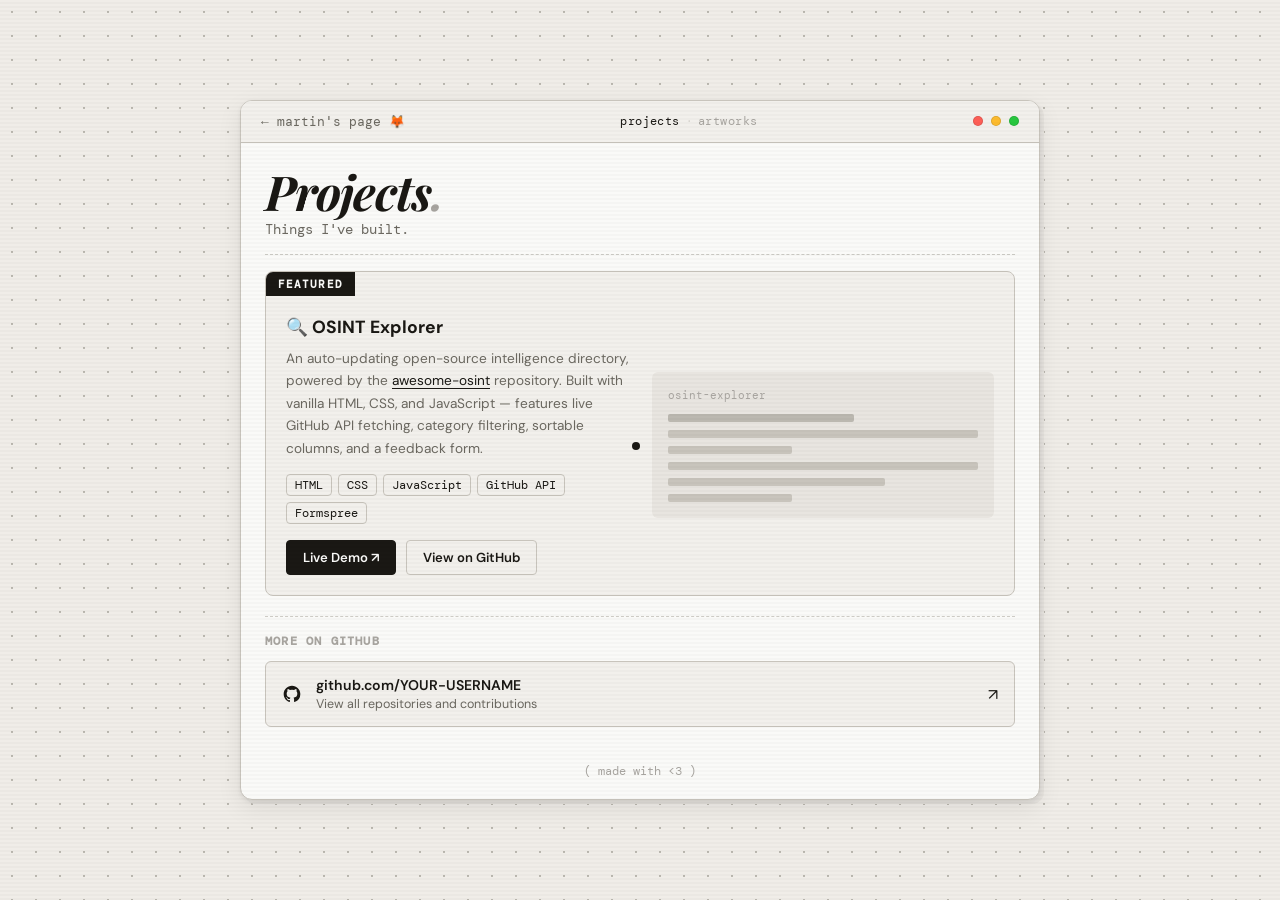
<file: proejcts.html>
<!DOCTYPE html>
<html lang="en">
<head>
  <meta charset="UTF-8" />
  <meta name="viewport" content="width=device-width, initial-scale=1.0" />
  <title>Projects — Martin</title>
  <link rel="preconnect" href="https://fonts.googleapis.com">
  <link rel="preconnect" href="https://fonts.gstatic.com" crossorigin>
  <link href="https://fonts.googleapis.com/css2?family=Playfair+Display:ital,wght@0,700;1,700&family=DM+Sans:wght@300;400;500&family=DM+Mono:wght@400;500&display=swap" rel="stylesheet">
  <link rel="stylesheet" href="style.css" />
</head>
<body>
  <div class="scanlines" aria-hidden="true"></div>
  <div class="cursor-dot" id="cursorDot"></div>

  <main class="card-wrapper">
    <div class="card">

      <!-- Top bar -->
      <div class="card-topbar">
        <a href="index.html" class="topbar-title topbar-back">← martin's page <span class="fox">🦊</span></a>
        <div class="topbar-nav">
          <a href="projects.html" class="topbar-link topbar-link-active">projects</a>
          <span class="topbar-sep">·</span>
          <a href="artworks.html" class="topbar-link">artworks</a>
        </div>
        <div class="topbar-dots">
          <span class="dot dot-red"></span>
          <span class="dot dot-yellow"></span>
          <span class="dot dot-green"></span>
        </div>
      </div>

      <!-- Page content -->
      <div class="page-content">
        <h2 class="page-title">Projects<span class="exclaim">.</span></h2>
        <p class="page-subtitle">Things I've built.</p>
        <div class="dashed-divider"></div>

        <!-- Featured: OSINT Explorer -->
        <div class="featured-project">
          <div class="featured-badge">Featured</div>
          <div class="featured-body">
            <div class="featured-text">
              <div class="featured-title">
                🔍 OSINT Explorer
              </div>
              <p class="featured-desc">
                An auto-updating open-source intelligence directory, powered by the
                <a href="https://github.com/jivoi/awesome-osint" target="_blank" rel="noopener noreferrer">awesome-osint</a>
                repository. Built with vanilla HTML, CSS, and JavaScript — features
                live GitHub API fetching, category filtering, sortable columns, and a
                feedback form.
              </p>
              <div class="featured-tags">
                <span class="tag">HTML</span>
                <span class="tag">CSS</span>
                <span class="tag">JavaScript</span>
                <span class="tag">GitHub API</span>
                <span class="tag">Formspree</span>
              </div>
              <div class="featured-links">
                <a href="https://YOUR-USERNAME.github.io/osint-explorer" target="_blank" rel="noopener noreferrer" class="btn-primary">
                  Live Demo ↗
                </a>
                <a href="https://github.com/YOUR-USERNAME/osint-explorer" target="_blank" rel="noopener noreferrer" class="btn-ghost">
                  View on GitHub
                </a>
              </div>
            </div>
            <div class="featured-preview">
              <!-- Replace with a real screenshot of OSINT Explorer if you have one -->
              <div class="preview-placeholder">
                <span class="preview-label">osint-explorer</span>
                <div class="preview-lines">
                  <div class="pline pline-green"></div>
                  <div class="pline"></div>
                  <div class="pline pline-short"></div>
                  <div class="pline"></div>
                  <div class="pline pline-med"></div>
                  <div class="pline pline-short"></div>
                </div>
              </div>
            </div>
          </div>
        </div>

        <div class="dashed-divider"></div>

        <!-- GitHub section -->
        <div class="github-section">
          <div class="section-label">More on GitHub</div>
          <a href="https://github.com/YOUR-USERNAME" target="_blank" rel="noopener noreferrer" class="github-card">
            <svg width="20" height="20" viewBox="0 0 24 24" fill="currentColor"><path d="M12 2C6.477 2 2 6.484 2 12.017c0 4.425 2.865 8.18 6.839 9.504.5.092.682-.217.682-.483 0-.237-.008-.868-.013-1.703-2.782.605-3.369-1.343-3.369-1.343-.454-1.158-1.11-1.466-1.11-1.466-.908-.62.069-.608.069-.608 1.003.07 1.531 1.032 1.531 1.032.892 1.53 2.341 1.088 2.91.832.092-.647.35-1.088.636-1.338-2.22-.253-4.555-1.113-4.555-4.951 0-1.093.39-1.988 1.029-2.688-.103-.253-.446-1.272.098-2.65 0 0 .84-.27 2.75 1.026A9.564 9.564 0 0 1 12 6.844a9.59 9.59 0 0 1 2.504.337c1.909-1.296 2.747-1.027 2.747-1.027.546 1.379.202 2.398.1 2.651.64.7 1.028 1.595 1.028 2.688 0 3.848-2.339 4.695-4.566 4.943.359.309.678.92.678 1.855 0 1.338-.012 2.419-.012 2.747 0 .268.18.58.688.482A10.02 10.02 0 0 0 22 12.017C22 6.484 17.522 2 12 2z"/></svg>
            <div>
              <div class="github-card-title">github.com/YOUR-USERNAME</div>
              <div class="github-card-sub">View all repositories and contributions</div>
            </div>
            <span style="margin-left:auto">↗</span>
          </a>
        </div>

      </div>

      <div class="card-footer">( made with &lt;3 )</div>
    </div>
  </main>

  <script src="script.js"></script>
</body>
</html>
</file>
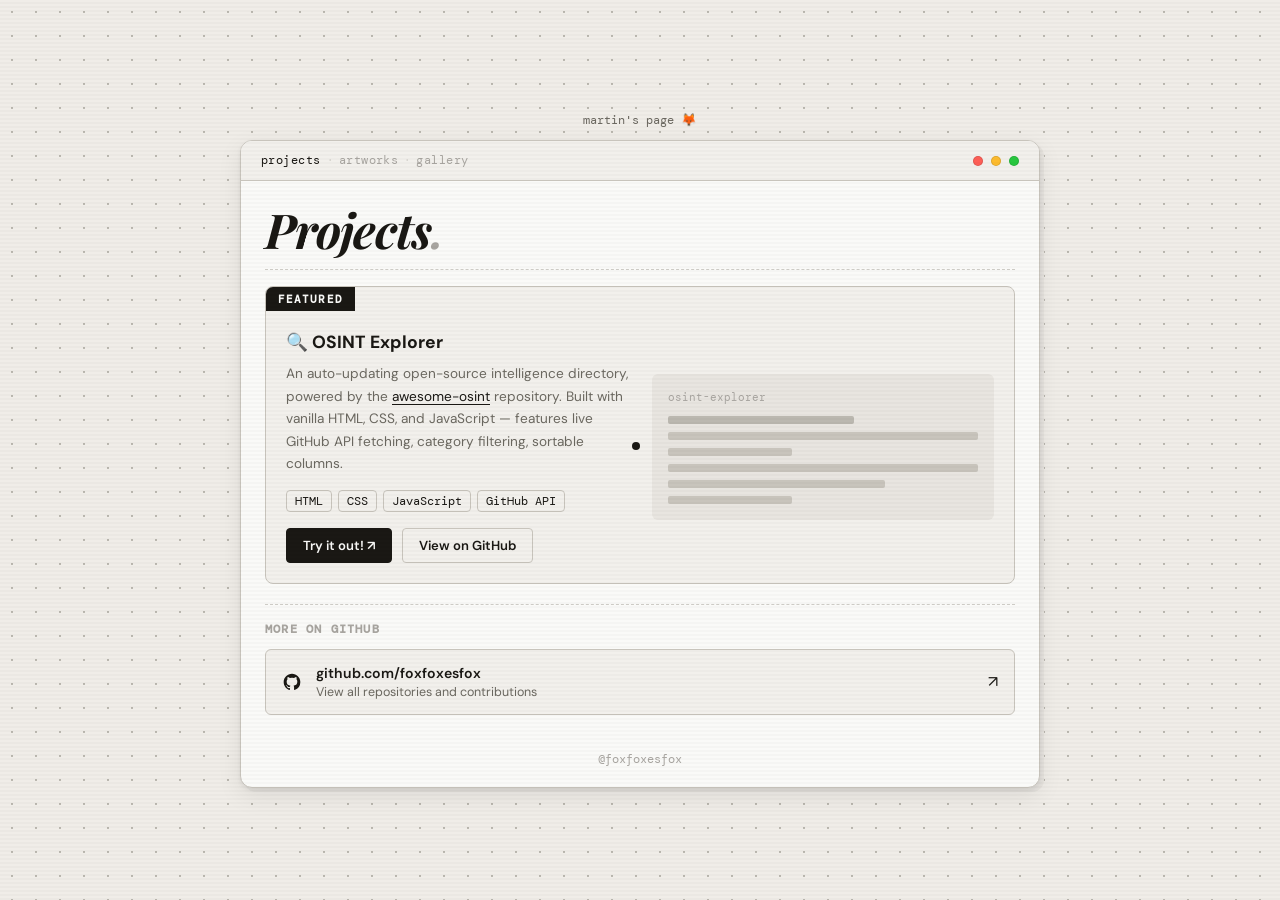
<file: projects.html>
<!DOCTYPE html>
<html lang="en">
<head>
  <meta charset="UTF-8" />
  <meta name="viewport" content="width=device-width, initial-scale=1.0" />
  <title>Projects — Martin</title>
  <link rel="preconnect" href="https://fonts.googleapis.com">
  <link rel="preconnect" href="https://fonts.gstatic.com" crossorigin>
  <link href="https://fonts.googleapis.com/css2?family=Playfair+Display:ital,wght@0,700;1,700&family=DM+Sans:wght@300;400;500&family=DM+Mono:wght@400;500&display=swap" rel="stylesheet">
  <link rel="stylesheet" href="style.css" />
</head>
<body>

  <div class="scanlines" aria-hidden="true"></div>
  <div class="cursor-dot" id="cursorDot"></div>

  <main class="card-wrapper">

    <a href="index.html" class="back-link">martin's page 🦊</a>

    <div class="card">
      <div class="card-topbar">
        <div class="topbar-nav">
          <a href="projects.html" class="topbar-link topbar-link-active">projects</a>
          <span class="topbar-sep">·</span>
          <a href="artworks.html" class="topbar-link">artworks</a>
          <span class="topbar-sep">·</span>
          <a href="gallery.html" class="topbar-link">gallery</a>
        </div>
        <div class="topbar-dots">
          <span class="dot dot-red"></span>
          <span class="dot dot-yellow"></span>
          <span class="dot dot-green"></span>
        </div>
      </div>

      <div class="page-content">
        <h2 class="page-title">Projects<span class="exclaim">.</span></h2>
        <!-- <p class="page-subtitle">Things I've built.</p> -->
        <div class="dashed-divider"></div>

        <div class="featured-project">
          <div class="featured-badge">Featured</div>
          <div class="featured-body">
            <div class="featured-text">
              <div class="featured-title">🔍 OSINT Explorer</div>
              <p class="featured-desc">
                An auto-updating open-source intelligence directory, powered by the
                <a href="https://github.com/jivoi/awesome-osint" target="_blank" rel="noopener noreferrer">awesome-osint</a>
                repository. Built with vanilla HTML, CSS, and JavaScript — features
                live GitHub API fetching, category filtering, sortable columns.
              </p>
              <div class="featured-tags">
                <span class="tag">HTML</span>
                <span class="tag">CSS</span>
                <span class="tag">JavaScript</span>
                <span class="tag">GitHub API</span>
              </div>
              <div class="featured-links">
                <a href="https://foxfoxesfox.github.io/osint-explorer" target="_blank" rel="noopener noreferrer" class="btn-primary">Try it out! ↗</a>
                <a href="https://github.com/foxfoxesfox/osint-explorer" target="_blank" rel="noopener noreferrer" class="btn-ghost">View on GitHub</a>
              </div>
            </div>
            <div class="featured-preview">
              <div class="preview-placeholder">
                <span class="preview-label">osint-explorer</span>
                <div class="preview-lines">
                  <div class="pline pline-green"></div>
                  <div class="pline"></div>
                  <div class="pline pline-short"></div>
                  <div class="pline"></div>
                  <div class="pline pline-med"></div>
                  <div class="pline pline-short"></div>
                </div>
              </div>
            </div>
          </div>
        </div>

        <div class="dashed-divider"></div>

        <div class="github-section">
          <div class="section-label">More on GitHub</div>
          <a href="https://github.com/foxfoxesfox" target="_blank" rel="noopener noreferrer" class="github-card">
            <svg width="20" height="20" viewBox="0 0 24 24" fill="currentColor"><path d="M12 2C6.477 2 2 6.484 2 12.017c0 4.425 2.865 8.18 6.839 9.504.5.092.682-.217.682-.483 0-.237-.008-.868-.013-1.703-2.782.605-3.369-1.343-3.369-1.343-.454-1.158-1.11-1.466-1.11-1.466-.908-.62.069-.608.069-.608 1.003.07 1.531 1.032 1.531 1.032.892 1.53 2.341 1.088 2.91.832.092-.647.35-1.088.636-1.338-2.22-.253-4.555-1.113-4.555-4.951 0-1.093.39-1.988 1.029-2.688-.103-.253-.446-1.272.098-2.65 0 0 .84-.27 2.75 1.026A9.564 9.564 0 0 1 12 6.844a9.59 9.59 0 0 1 2.504.337c1.909-1.296 2.747-1.027 2.747-1.027.546 1.379.202 2.398.1 2.651.64.7 1.028 1.595 1.028 2.688 0 3.848-2.339 4.695-4.566 4.943.359.309.678.92.678 1.855 0 1.338-.012 2.419-.012 2.747 0 .268.18.58.688.482A10.02 10.02 0 0 0 22 12.017C22 6.484 17.522 2 12 2z"/></svg>
            <div>
              <div class="github-card-title">github.com/foxfoxesfox</div>
              <div class="github-card-sub">View all repositories and contributions</div>
            </div>
            <span style="margin-left:auto">↗</span>
          </a>
        </div>

      </div>

      <div class="card-footer">@foxfoxesfox</div>
    </div>
  </main>

  <script src="script.js"></script>
</body>
</html>
</file>
<file: style.css>
@import url('https://fonts.googleapis.com/css2?family=Playfair+Display:ital,wght@0,700;1,700&family=DM+Sans:wght@300;400;500&family=DM+Mono:wght@400;500&display=swap');

:root {
  --bg:           #f0ede8;
  --card-bg:      #fafaf8;
  --surface:      #f2f0ec;
  --surface-2:    #e8e5e0;
  --border:       #c8c4bc;
  --border-dash:  #bbb8b0;
  --text:         #1a1814;
  --text-muted:   #6b6860;
  --text-faint:   #a8a5a0;
  --font-display: 'Playfair Display', Georgia, serif;
  --font-body:    'DM Sans', system-ui, sans-serif;
  --font-mono:    'DM Mono', 'Courier New', monospace;
}

*, *::before, *::after { box-sizing: border-box; margin: 0; padding: 0; }
html { -webkit-font-smoothing: antialiased; }
img  { display: block; max-width: 100%; }
a    { color: inherit; text-decoration: none; }

.scanlines {
  position: fixed; inset: 0; z-index: 9999; pointer-events: none;
  background: repeating-linear-gradient(to bottom, transparent 0px, transparent 2px, rgba(0,0,0,0.018) 2px, rgba(0,0,0,0.018) 4px);
}

.cursor-dot {
  width: 8px; height: 8px; background: var(--text); border-radius: 50%;
  position: fixed; pointer-events: none; z-index: 10000;
  transform: translate(-50%, -50%);
  transition: width 0.2s, height 0.2s, background 0.2s;
}
body:has(a:hover) .cursor-dot,
body:has(button:hover) .cursor-dot {
  width: 20px; height: 20px; background: transparent; border: 1.5px solid var(--text);
}

body {
  min-height: 100dvh;
  background: var(--bg);
  background-image: radial-gradient(circle, #bbb8b0 1px, transparent 1px);
  background-size: 24px 24px;
  display: flex; align-items: center; justify-content: center;
  padding: 32px 16px;
  font-family: var(--font-body);
  color: var(--text);
}

.card-wrapper { width: 100%; max-width: 800px; }

.card {
  background: var(--card-bg);
  border: 1.5px solid var(--border);
  border-radius: 12px;
  overflow: hidden;
  box-shadow: 0 2px 4px rgba(0,0,0,0.06), 0 8px 24px rgba(0,0,0,0.08), 4px 4px 0 var(--surface-2);
  transition: transform 0.5s cubic-bezier(0.16,1,0.3,1);
}

/* ── Topbar ── */
.card-topbar {
  background: var(--surface); border-bottom: 1.5px solid var(--border);
  padding: 12px 20px;
  display: flex; align-items: center; justify-content: space-between;
}
.topbar-title { font-family: var(--font-mono); font-size: 0.8rem; color: var(--text-muted); }
.topbar-dots  { display: flex; gap: 8px; }
.dot { width: 10px; height: 10px; border-radius: 50%; border: 1.5px solid rgba(0,0,0,0.12); }
.dot-red    { background: #ff5f57; }
.dot-yellow { background: #febc2e; }
.dot-green  { background: #28c840; }

/* ── Topbar nav ── */
.topbar-nav {
  display: flex; align-items: center; gap: 8px;
}
.topbar-link {
  font-family: var(--font-mono); font-size: 0.72rem;
  color: var(--text-faint); text-decoration: none;
  letter-spacing: 0.04em; transition: color 0.2s;
}
.topbar-link:hover, .topbar-link-active { color: var(--text) !important; }
.topbar-sep { color: var(--border-dash); font-size: 0.72rem; }
.topbar-back { text-decoration: none !important; transition: color 0.2s; }
.topbar-back:hover { color: var(--text-muted) !important; }

/* ── Card body ── */
.card-body {
  display: grid; grid-template-columns: 1fr 1fr;
  gap: 24px; padding: 24px;
}

.name { font-family: var(--font-display); font-style: italic; font-size: clamp(2.5rem,6vw,3.5rem); line-height: 1; letter-spacing: -0.02em; }

.meta-pills {
  display: flex; flex-wrap: wrap; align-items: center; gap: 8px;
  margin-top: 12px; font-size: 0.82rem; font-weight: 500;
  color: var(--text-muted); font-family: var(--font-mono);
}
.diamond { color: var(--border-dash); font-size: 0.7rem; }

.dashed-divider {
  margin: 16px 0; border: none;
  border-top: 1.5px dashed var(--border-dash); opacity: 0.7;
}

.info-box {
  border: 1.5px solid var(--border); border-radius: 4px;
  margin-bottom: 16px; overflow: hidden;
  transition: box-shadow 0.2s, transform 0.2s;
}
.info-box:hover { box-shadow: 3px 3px 0 var(--surface-2); transform: translate(-1px,-1px); }

.info-box-label {
  background: var(--surface); border-bottom: 1.5px solid var(--border);
  padding: 8px 12px; font-size: 0.78rem; font-weight: 700; letter-spacing: 0.04em;
}
.info-box-content { padding: 12px; font-size: 0.88rem; line-height: 1.6; color: var(--text-muted); }

.likes-grid { display: flex; flex-wrap: wrap; gap: 8px; }
.tag {
  background: var(--surface); border: 1px solid var(--border); border-radius: 4px;
  padding: 2px 8px; font-size: 0.78rem; font-family: var(--font-mono); cursor: default;
  transition: background 0.15s, transform 0.15s, color 0.15s;
}
.tag:hover { background: var(--text); color: var(--card-bg); transform: translateY(-1px); }

.currently-list { display: flex; flex-direction: column; gap: 8px; }
.currently-item { display: flex; align-items: center; gap: 8px; font-size: 0.85rem; color: var(--text-muted); }

.manga-strip {
  display: grid; grid-template-columns: 1fr 1fr 1fr;
  gap: 3px; border: 1.5px solid var(--border); border-radius: 4px;
  overflow: hidden; position: relative; height: 90px;
}
.manga-panel {
  background: var(--surface-2); background-size: cover; background-position: center;
  filter: grayscale(1) contrast(1.1);
}
.manga-overlay {
  position: absolute; inset: 0; pointer-events: none;
  background-image: radial-gradient(circle, rgba(0,0,0,0.08) 1px, transparent 1px);
  background-size: 4px 4px;
}

.profile-img-frame {
  position: relative; border: 1.5px solid var(--border); border-radius: 4px;
  overflow: hidden; aspect-ratio: 3/4; margin-bottom: 16px;
}
.profile-img {
  width: 100%; height: 100%; object-fit: cover;
  filter: grayscale(0.4) contrast(1.05);
  transition: filter 0.3s;
}
.profile-img:hover { filter: grayscale(0) contrast(1); }

.glitch-layer { position: absolute; inset: 0; opacity: 0; pointer-events: none; }
.profile-img-frame:hover .glitch-r { animation: glitch-r 0.3s steps(2) forwards; }
.profile-img-frame:hover .glitch-b { animation: glitch-b 0.3s steps(2) 0.05s forwards; }

@keyframes glitch-r {
  20% { opacity: 0.15; transform: translate(-3px,1px); background: rgba(255,0,0,0.2); }
  60% { opacity: 0.12; transform: translate(2px,-1px); background: rgba(255,0,0,0.15); }
  100%{ opacity: 0; }
}
@keyframes glitch-b {
  20% { opacity: 0.15; transform: translate(3px,-1px); background: rgba(0,0,255,0.2); }
  60% { opacity: 0.12; transform: translate(-2px,1px); background: rgba(0,0,255,0.15); }
  100%{ opacity: 0; }
}

.speed-lines {
  position: absolute; bottom: 0; right: 0; width: 60px; height: 60px; pointer-events: none;
  background: repeating-linear-gradient(135deg, transparent 0px, transparent 3px, rgba(0,0,0,0.06) 3px, rgba(0,0,0,0.06) 4px);
}

/* ── Projects section (index.html) ── */
.projects-section { padding: 16px 24px; }
.section-label {
  font-size: 0.75rem; font-weight: 700; letter-spacing: 0.1em; text-transform: uppercase;
  color: var(--text-faint); font-family: var(--font-mono); margin-bottom: 12px;
}

.projects-grid { display: grid; grid-template-columns: 1fr 1fr; gap: 12px; }
.project-card {
  display: flex; align-items: center; gap: 12px; padding: 12px 16px;
  border: 1.5px solid var(--border); border-radius: 4px; background: var(--surface);
  transition: box-shadow 0.2s, transform 0.2s, background 0.2s, color 0.2s;
}
.project-card:hover {
  background: var(--text); color: var(--card-bg);
  box-shadow: 3px 3px 0 var(--border); transform: translate(-1px,-1px);
}
.project-card:hover .project-desc { color: rgba(255,255,255,0.6); }
.project-icon { font-size: 1.2rem; flex-shrink: 0; }
.project-name { font-size: 0.85rem; font-weight: 600; }
.project-desc { font-size: 0.75rem; color: var(--text-muted); margin-top: 2px; }
.project-arrow { margin-left: auto; font-size: 1rem; flex-shrink: 0; }
.project-wip { opacity: 0.65; cursor: default; }
.project-wip:hover { background: var(--surface); color: var(--text); transform: none; box-shadow: none; }
.project-wip-badge {
  margin-left: auto; font-size: 0.65rem; font-family: var(--font-mono);
  background: var(--surface-2); border: 1px solid var(--border); border-radius: 20px;
  padding: 2px 7px; color: var(--text-faint); flex-shrink: 0;
}

/* ── Social bar ── */
.social-bar {
  display: flex; justify-content: center; align-items: center;
  gap: 24px; padding: 20px 24px;
}
.social-link { color: var(--text-faint); display: flex; align-items: center; transition: color 0.2s, transform 0.2s; }
.social-link:hover { color: var(--text); transform: translateY(-3px); }

.card-footer {
  text-align: center; padding: 12px 24px 20px;
  font-size: 0.75rem; color: var(--text-faint); font-family: var(--font-mono);
}

/* ── Inner page shared layout ── */
.page-content { padding: 24px; }
.page-title {
  font-family: var(--font-display);
  font-style: italic;
  font-size: clamp(2rem, 5vw, 3rem);
  line-height: 1; letter-spacing: -0.02em;
}
.page-subtitle {
  font-size: 0.85rem; color: var(--text-muted);
  margin-top: 6px; font-family: var(--font-mono);
}
.exclaim { color: var(--text-faint); }

/* ── Featured project block (projects.html) ── */
.featured-project {
  background: var(--surface);
  border: 1.5px solid var(--border);
  border-radius: 8px;
  overflow: hidden;
  margin-bottom: 20px;
}
.featured-badge {
  background: var(--text); color: var(--card-bg);
  font-size: 0.68rem; font-family: var(--font-mono);
  font-weight: 700; letter-spacing: 0.1em;
  text-transform: uppercase;
  padding: 5px 12px; display: inline-block;
}
.featured-body {
  display: grid; grid-template-columns: 1fr 1fr;
  gap: 24px; padding: 20px;
}
.featured-title { font-size: 1.1rem; font-weight: 700; margin-bottom: 10px; }
.featured-desc {
  font-size: 0.85rem; color: var(--text-muted);
  line-height: 1.65; margin-bottom: 14px;
}
.featured-desc a { color: var(--text); text-decoration: underline; text-underline-offset: 3px; }
.featured-tags { display: flex; flex-wrap: wrap; gap: 6px; margin-bottom: 16px; }
.featured-links { display: flex; gap: 10px; flex-wrap: wrap; }

.btn-primary {
  display: inline-flex; align-items: center;
  background: var(--text); color: var(--card-bg);
  padding: 8px 16px; border-radius: 4px;
  font-size: 0.82rem; font-weight: 600;
  text-decoration: none;
  border: 1.5px solid var(--text);
  transition: opacity 0.2s, transform 0.2s;
}
.btn-primary:hover { opacity: 0.82; transform: translateY(-1px); }

.btn-ghost {
  display: inline-flex; align-items: center;
  background: transparent; color: var(--text);
  padding: 8px 16px; border-radius: 4px;
  font-size: 0.82rem; font-weight: 600;
  text-decoration: none;
  border: 1.5px solid var(--border);
  transition: border-color 0.2s, transform 0.2s;
}
.btn-ghost:hover { border-color: var(--text); transform: translateY(-1px); }

.featured-preview { display: flex; align-items: center; justify-content: center; }
.preview-placeholder {
  width: 100%; background: var(--surface-2);
  border-radius: 6px; padding: 16px; font-family: var(--font-mono);
}
.preview-label { font-size: 0.7rem; color: var(--text-faint); margin-bottom: 12px; display: block; }
.preview-lines { display: flex; flex-direction: column; gap: 8px; }
.pline { height: 8px; border-radius: 2px; background: var(--border); width: 100%; }
.pline-green { background: var(--border-dash); width: 60%; }
.pline-short { width: 40%; }
.pline-med   { width: 70%; }

/* ── GitHub card ── */
.github-section { margin-top: 4px; }
.github-card {
  display: flex; align-items: center; gap: 14px;
  padding: 14px 16px;
  border: 1.5px solid var(--border);
  border-radius: 6px; background: var(--surface);
  text-decoration: none; color: var(--text);
  transition: background 0.2s, box-shadow 0.2s, transform 0.2s;
}
.github-card:hover {
  background: var(--text); color: var(--card-bg);
  box-shadow: 3px 3px 0 var(--border); transform: translate(-1px,-1px);
}
.github-card:hover .github-card-sub { color: rgba(255,255,255,0.45); }
.github-card-title { font-size: 0.88rem; font-weight: 600; }
.github-card-sub   { font-size: 0.78rem; color: var(--text-muted); margin-top: 2px; }

/* ── Art grid (artworks.html) ── */
.art-grid {
  display: grid;
  grid-template-columns: repeat(auto-fill, minmax(150px, 1fr));
  gap: 10px; margin-bottom: 20px;
}
.art-grid-digital { grid-template-columns: minmax(0, 320px); }

.art-card {
  position: relative; overflow: hidden;
  border: 1.5px solid var(--border); border-radius: 4px;
  aspect-ratio: 3/4; cursor: pointer;
  background: var(--surface-2);
  transition: transform 0.2s, box-shadow 0.2s;
}
.art-card:hover {
  transform: translate(-2px,-2px);
  box-shadow: 3px 3px 0 var(--border);
}
.art-img {
  width: 100%; height: 100%; object-fit: cover;
  filter: grayscale(0.15);
  transition: filter 0.3s, transform 0.3s;
}
.art-card:hover .art-img { filter: grayscale(0); transform: scale(1.04); }
.art-overlay {
  position: absolute; bottom: 0; left: 0; right: 0;
  background: linear-gradient(to top, rgba(26,24,20,0.85) 0%, transparent 100%);
  padding: 28px 10px 10px;
  opacity: 0; transition: opacity 0.25s;
}
.art-card:hover .art-overlay { opacity: 1; }
.art-title { font-size: 0.78rem; font-weight: 600; color: #fff; }
.art-sub   { font-size: 0.68rem; color: rgba(255,255,255,0.55); margin-top: 2px; font-family: var(--font-mono); }

/* ── Lightbox ── */
.lightbox {
  display: none; position: fixed; inset: 0;
  background: rgba(26,24,20,0.92); backdrop-filter: blur(8px);
  z-index: 9999; align-items: center; justify-content: center;
  flex-direction: column; gap: 14px;
}
.lightbox.open { display: flex; }
.lightbox-img {
  max-width: 90vw; max-height: 80vh;
  object-fit: contain; border-radius: 4px;
  border: 1px solid rgba(255,255,255,0.1);
  box-shadow: 0 20px 60px rgba(0,0,0,0.5);
}
.lightbox-caption {
  font-size: 0.82rem; color: rgba(255,255,255,0.5);
  font-family: var(--font-mono);
}
.lightbox-close {
  position: absolute; top: 20px; right: 24px;
  background: none; border: none;
  color: rgba(255,255,255,0.45); font-size: 1.3rem;
  cursor: pointer; transition: color 0.2s; line-height: 1;
}
.lightbox-close:hover { color: #fff; }

/* ── Responsive ── */
@media (max-width: 600px) {
  body { align-items: flex-start; }
  .card-body { grid-template-columns: 1fr; gap: 16px; }
  .col-right { order: -1; }
  .profile-img-frame { aspect-ratio: 4/3; }
  .projects-grid { grid-template-columns: 1fr; }
  .social-bar { gap: 16px; flex-wrap: wrap; }
  .featured-body { grid-template-columns: 1fr; }
  .featured-preview { display: none; }
  .art-grid { grid-template-columns: repeat(2, 1fr); }
  .art-grid-digital { grid-template-columns: 1fr; }
}

/* ── Back link (above card on sub-pages) ── */
.back-link {
  display: block;
  text-align: center;
  font-family: var(--font-mono);
  font-size: 0.78rem;
  color: var(--text-muted);
  margin-bottom: 12px;
  transition: color 0.2s;
}
.back-link:hover { color: var(--text); }

/* ── Gallery page ── */
.gallery-grid {
  grid-template-columns: repeat(auto-fill, minmax(180px, 1fr));
}

/* Photos are landscape — override the portrait aspect ratio from art-grid */
.gallery-card {
  aspect-ratio: 4/3;
}

.gallery-img {
  width: 100%; height: 100%;
  object-fit: cover;
}

.gallery-count {
  font-family: var(--font-mono);
  font-size: 0.75rem;
  color: var(--text-faint);
  margin-bottom: 14px;
}

/* Filter bar */
.gallery-filter-bar {
  display: flex;
  flex-wrap: wrap;
  gap: 8px;
  margin-bottom: 14px;
}
.gallery-filter-btn {
  font-family: var(--font-mono);
  font-size: 0.72rem;
  padding: 4px 12px;
  border: 1.5px solid var(--border);
  border-radius: 20px;
  background: var(--surface);
  color: var(--text-muted);
  cursor: pointer;
  transition: background 0.15s, color 0.15s, border-color 0.15s;
}
.gallery-filter-btn:hover {
  border-color: var(--text);
  color: var(--text);
}
.gallery-filter-btn.active {
  background: var(--text);
  color: var(--card-bg);
  border-color: var(--text);
}

/* Skeleton shimmer while loading */
@keyframes shimmer {
  0%   { background-position: -200% 0; }
  100% { background-position:  200% 0; }
}
.skeleton-card {
  background: linear-gradient(90deg, var(--surface) 25%, var(--surface-2) 50%, var(--surface) 75%);
  background-size: 200% 100%;
  animation: shimmer 1.4s ease-in-out infinite;
  border: 1.5px solid var(--border);
  aspect-ratio: 4/3;
}

/* ── Dino Game ── */
.dino-box {
  margin-top: 14px;
  border: 2px solid var(--text);
  box-shadow: 4px 4px 0 var(--text);
  border-radius: 4px;
  overflow: hidden;
  background: var(--card-bg);
  width: 100%;
}

#dinoCanvas {
  display: block;
  width: 100%;
  height: 120px;
  image-rendering: pixelated;
}

.commitments-full {
  margin: 0 20px 14px 20px;
  box-sizing: border-box;
}

.commitments-grid {
  display: grid;
  grid-template-columns: repeat(auto-fit, minmax(200px, 1fr));
  gap: 14px;
}

.commitment-item {
  display: flex;
  gap: 10px;
  align-items: flex-start;
}

.commitment-icon {
  font-size: 1.2rem;
  margin-top: 2px;
  flex-shrink: 0;
}

.commitment-body {
  display: flex;
  flex-direction: column;
  gap: 2px;
}

.commitment-role {
  font-family: var(--font-mono);
  font-size: 0.82rem;
  font-weight: 500;
  color: var(--text);
}

.commitment-org {
  font-size: 0.8rem;
  color: var(--text-muted);
}

.commitment-date {
  font-family: var(--font-mono);
  font-size: 0.72rem;
  color: var(--text-muted);
  opacity: 0.7;
}

.study-list {
  list-style: none;
  display: flex;
  flex-direction: column;
  gap: 4px;
  margin: 0;
  padding: 0;
}

.study-list li {
  font-family: var(--font-mono);
  font-size: 0.85rem;
  color: var(--text);
  line-height: 1.5;
}

.study-list li::before {
  content: "▸ ";
  font-size: 0.7rem;
  opacity: 0.5;
}

@media (prefers-reduced-motion: reduce) {
  *, *::before, *::after { animation-duration: 0.01ms !important; transition-duration: 0.01ms !important; }
}
</file>
